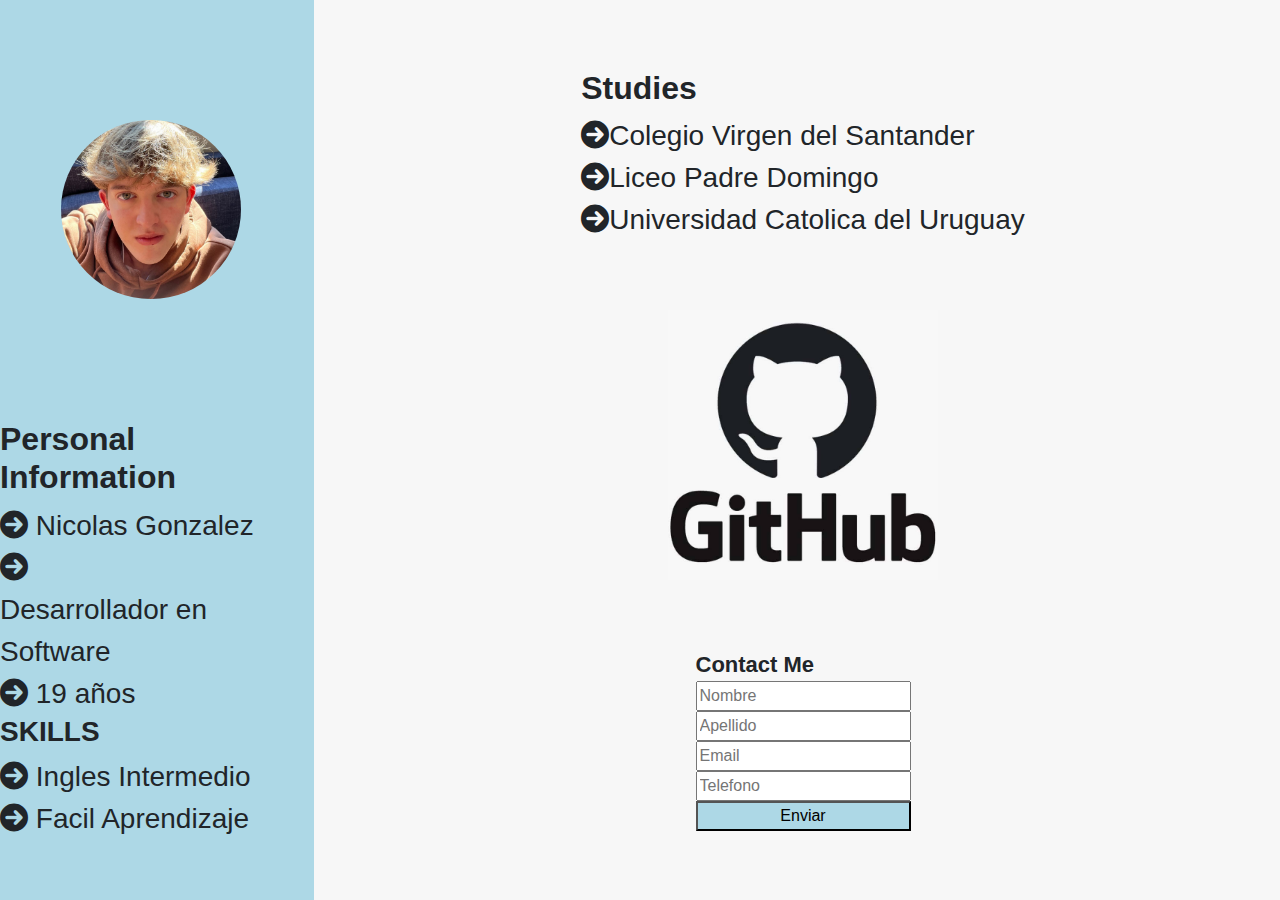
<file: Bootstrap/index.html>
<!DOCTYPE html>
<html lang="en">
<head>
    <meta charset="UTF-8">
    <meta name="viewport" content="width=device-width, initial-scale=1.0">
    <link href="https://cdn.jsdelivr.net/npm/bootstrap@5.3.3/dist/css/bootstrap.min.css" rel="stylesheet" integrity="sha384-QWTKZyjpPEjISv5WaRU9OFeRpok6YctnYmDr5pNlyT2bRjXh0JMhjY6hW+ALEwIH" crossorigin="anonymous">
    <link rel="stylesheet" href="./index.css">
    <link rel="stylesheet" href="https://cdnjs.cloudflare.com/ajax/libs/font-awesome/6.0.0-beta3/css/all.min.css">
    <title>Document</title>
</head>
<body>
    <script src="https://cdn.jsdelivr.net/npm/bootstrap@5.3.3/dist/js/bootstrap.bundle.min.js" integrity="sha384-YvpcrYf0tY3lHB60NNkmXc5s9fDVZLESaAA55NDzOxhy9GkcIdslK1eN7N6jIeHz" crossorigin="anonymous"></script>
    
            <div class="row d-flex flex-column flex-md-row " style="font-family: Arial, Helvetica, sans-serif;">
                <div class="col-12 col-md-3 min-vh-100 d-flex flex-column justify-content-evenly align-items-center" id="info" >
                    <div class="d-flex justify-content-center circle rounded-circle" style=" background-size: cover; background-position: center; width: 14vw; height: 14vw; background-image: url('./Media/Imagen de WhatsApp 2024-08-28 a las 08.24.29_20e0bb69.jpg');"></div>
                    <div id="personalInfo" class="text-break d-flex flex-column justify-content-around " style="height: 40%;" >
                        <div id= "data" class="">
                            <h3 class="fs-2 fw-bold">Personal Information</h3>
                            <div class="fs-3">
                                <div>
                                    <i class="fa-solid fa-circle-arrow-right"></i> <label class="">Nicolas Gonzalez</label>
                                </div>
                                <div>
                                    <i class="fa-solid fa-circle-arrow-right"></i> <label>Desarrollador en Software</label>
                                </div>
                                <div>
                                    <i class="fa-solid fa-circle-arrow-right"></i> <label>19 años</label>
                                </div>
                            </div>
                            
                        </div>

                        <div id="skills" class="text-break d-flex flex-column fs-2">
                            <h3 class="fw-bold">SKILLS</h3>
                            <div class="fs-3">
                                <div>
                                    <i class="fa-solid fa-circle-arrow-right"></i> <label>Ingles Intermedio</label>
                                </div>
                                <div>
                                    <i class="fa-solid fa-circle-arrow-right"></i> <label>Facil Aprendizaje</label>
                                </div>
                            </div>
                        </div>
                    </div>
              </div>

              <div class="col-12 col-md-9 min-vh-100 d-flex flex-column justify-content-evenly align-items-center text-break " id="career" style="background-color: rgba(245, 245, 245, 0.848);">
                    <div class="fs-3">
                        <h3 class="fw-bold fs-2" >Studies</h3>
                        <div>
                            <i class="fa-solid fa-circle-arrow-right"></i><label for="">Colegio Virgen del Santander</label>
                        </div>
                        <div>
                            <i class="fa-solid fa-circle-arrow-right"></i><label for="">Liceo Padre Domingo</label>
                        </div>
                        <div>
                            <i class="fa-solid fa-circle-arrow-right"></i><label for="">Universidad Catolica del Uruguay</label>
                        </div>
                    </div>
                <div id="proyects" class="" onclick="boton()" style="background-image: url('./Media/64e79ca5aff2fb7295bfddf9_github-que-es.jpg'); height: 30vh; width: 30vh; background-position: center; background-size: cover;"></div>
            <div class="d-flex flex-column text-break">
                <div style="font-size: 22px; font-weight: bold;">
                    <Label>Contact Me</Label>
                </div >
                <form action="" onsubmit="inputNull()" class="d-flex flex-column">
                    <input type="text" placeholder="Nombre" class="input" id="nombreFormulario">
                    <input type="text" placeholder="Apellido" class="input" id="apellidoFormulario">
                    <input type="text" placeholder="Email" class="input" id="emailFormulario">
                    <input type="number" placeholder="Telefono" class="input">
                    <button style="background-color:lightblue ;">Enviar</button>
                </form>
                </div>
            </div>

            <script>
                
                function boton()
                {
                    window.open("https://github.com/NicooGon/CSS-HTML.git");
                }

                function inputNull()
                {
                    let inputs = document.getElementsByClassName('input');
                    let nombreFormulario = document.getElementById('nombreFormulario');
                    let apellidoFormulario = document.getElementById('apellidoFormulario');
                    let emailFormulario = document.getElementById('emailFormulario');
                    let emailRegex = /^[a-z0-9!#$%&'*+/=?^_`{|}~-]+(?:\.[a-z0-9!#$%&'*+/=?^_`{|}~-]+)*@(?:[a-z0-9](?:[a-z0-9-]*[a-z0-9])?\.)+[a-z0-9](?:[a-z0-9-]*[a-z0-9])?$/;
                    let textRegex = /^[a-zA-Z\s]*$/;

                    for (var i = 0; i<inputs.length; i++)
                    {
                        if(inputs[i].value === '')
                        {
                            alert('Los campos tienen que estar completos');
                            return;
                        }
                    }
                    
                    if(!textRegex.test(nombreFormulario.value) || !textRegex.test(apellidoFormulario.value))
                    {
                        alert('El nombre y apellido solo puede contener letras')
                    }

                    if(!emailRegex.test(emailFormulario.value))
                    {
                        alert('Se introdujo el mail de manera incorrecta');
                    }
                }
            </script>
</body>
</html>
</file>
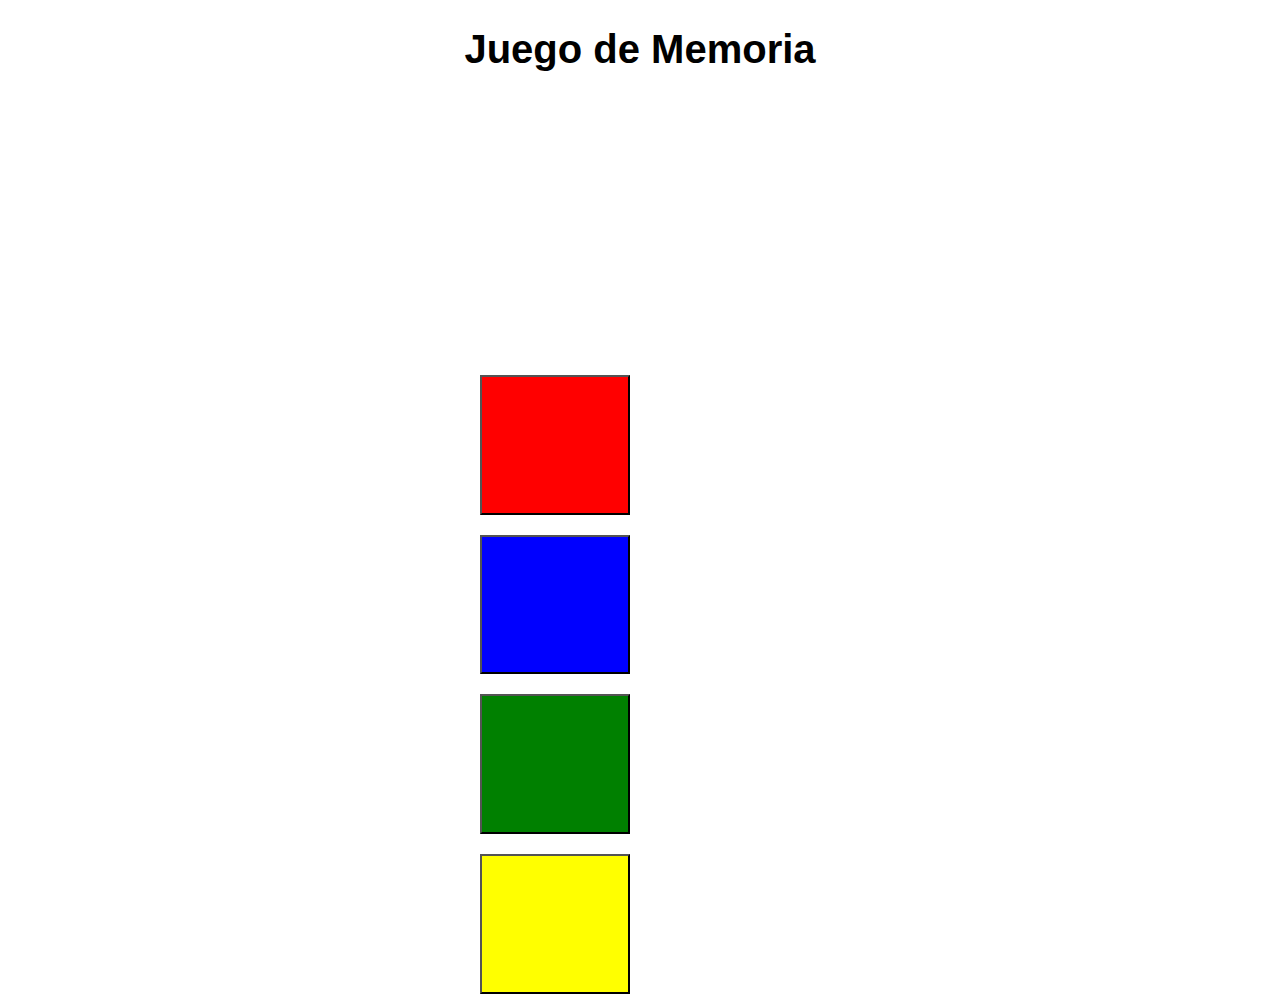
<file: Memory Game/index.html>
<!DOCTYPE html>
<html lang="en">
<head>
    <meta charset="UTF-8">
    <meta name="viewport" content="width=device-width, initial-scale=1.0">
    <link rel="stylesheet" href="index.css">
    <title>Document</title>
</head>
<body style="margin: 0;">
    <div id="titulo">
        <h1>Juego de Memoria</h1>
    </div>
    <div id="base">
        <div id="colores">
            <button onclick="cambiarColor(event)" class="boton" id="rojo"></button>
            <button onclick="cambiarColor(event)" class="boton" id="azul"></button>
            <button onclick="cambiarColor(event)" class="boton" id="verde"></button>
            <button onclick="cambiarColor(event)" class="boton" id="amarillo"></button>
        </div>
    </div>

    <script>
        document.addEventListener("DOMException",function()
        {
            const colors = ["red", "blue", "green", "black"];
            const sequence = [];
            let userSequence = [];
            let level = 1;
            let canClick = false;

            function cambiarColor(event)
            {
                event.target.style.opacity = "0.50";
                setTimeout(()=>
                {
                    event.target.style.opacity = "1";
                }, 500);
            }
        })
        
    </script>
</body>
</html>
</file>
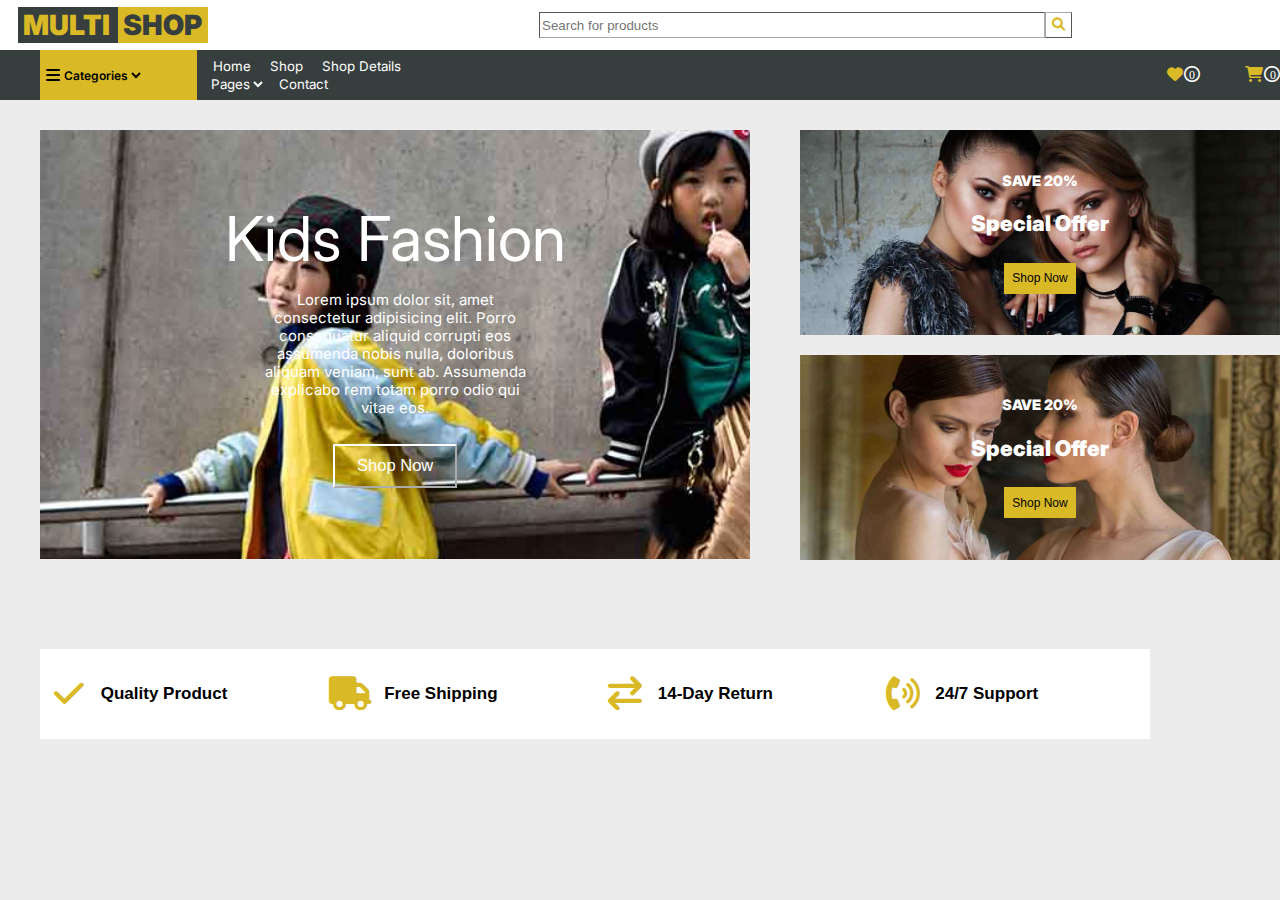
<file: Proyecto1/index.html>
<!DOCTYPE html>
<html lang="en">
<head>
    <meta charset="UTF-8">
    <link rel="stylesheet" href="index.css">
    <link rel="stylesheet" href="https://cdnjs.cloudflare.com/ajax/libs/font-awesome/6.0.0-beta3/css/all.min.css">
    <title>Introduccion</title>
</head>
<body>
    <div id="Arriba">
        <div id="MultiShop">
            <div class="Multi">MULTI</div>
            <div class= "Shop">SHOP</div>
        </div>
        <div id="Barra">
            <input type="text" placeholder="Search for products" class="Busqueda">
            <button id="Lupa" >
            <i class="fas fa-magnifying-glass"></i>
        </button>
        </div>
        <div id="Servicio">
            <label for="" id="Customer">Customer Service</label>
            <label for="" id="Numero">+012 345 6789</label>
        </div> 
    </div> 
    
    <div id="Menu">
        <div id="BarraCategoria">
            <div id="IconoCategoria">
                <i class="fa-solid fa-bars"></i>
                <select name="Categoria" id="Categoria">
                <option value="" st>Categories</option>
            </select>
            </div>
        </div>
        
        <div id="BotonesPrincipales">
            <div>
                <Button class="Botones">Home</Button>
                <button class="Botones">Shop</button>
                <button class="Botones">Shop Details</button>
                <select class="Botones" name="" id="Pages">
                    <option value="">Pages</option>
                </select>
                <button class="Botones">Contact</button>
            </div>
        </div>

        <div id="MercadoCorazon">
            <div >
                <i class="fa-solid fa-heart"></i>
            </div >
            <div class="Circulo">
                <i class="fa-regular fa-circle"> </i>
            </div>
            <div class="Valor0" >
                <label for="">0</label>
            </div>

            <div style="margin-left: 5vh;">
                <i class="fa-solid fa-cart-shopping"></i>
            </div>
            <div class="Circulo" >
                <i class="fa-regular fa-circle"> </i>
            </div>
            <div class="Valor0" style="margin-left: 103px;" >
                <label for="">0</label>
            </div>
        </div>
    </div>

    <div id="Imagenes">
        <div id="Imagen1" style="background-image: url('./Img/carousel-3.jpg');"> 
            <label for="">Kids Fashion</label>
            <p>Lorem ipsum dolor sit, amet consectetur adipisicing elit. Porro consequatur aliquid corrupti eos assumenda nobis nulla, doloribus aliquam veniam, sunt ab. Assumenda explicabo rem totam porro odio qui vitae eos.</p>
            <button>Shop Now</button>
        </div>
        <div id="ImagenesColumna">
            <div class="Imagen2" style="background-image: url('Img/offer-1.jpg');">
                <label for="">SAVE 20%</label>
                <p>Special Offer</p>
                <button>Shop Now</button>
            </div>
            <div class="Imagen2" style="background-image: url('Img/offer-2.jpg');">
                <label for="">SAVE 20%</label>
                <p>Special Offer</p>
                <button>Shop Now</button>
            </div>
        </div>
    </div>

    <div id="Abajo">
        
        <button class="BotonesAbajo"> <i class="fa-solid fa-check"></i> Quality Product</button>
        <button class="BotonesAbajo"> <i class="fa-solid fa-truck"></i> Free Shipping</button>
        <button class="BotonesAbajo"> <i class="fa-solid fa-arrow-right-arrow-left"></i> 14-Day Return</button>
        <button class="BotonesAbajo"> <i class="fa-solid fa-phone-volume"></i> 24/7 Support</button>
    </div>
</body>
</html>
</file>
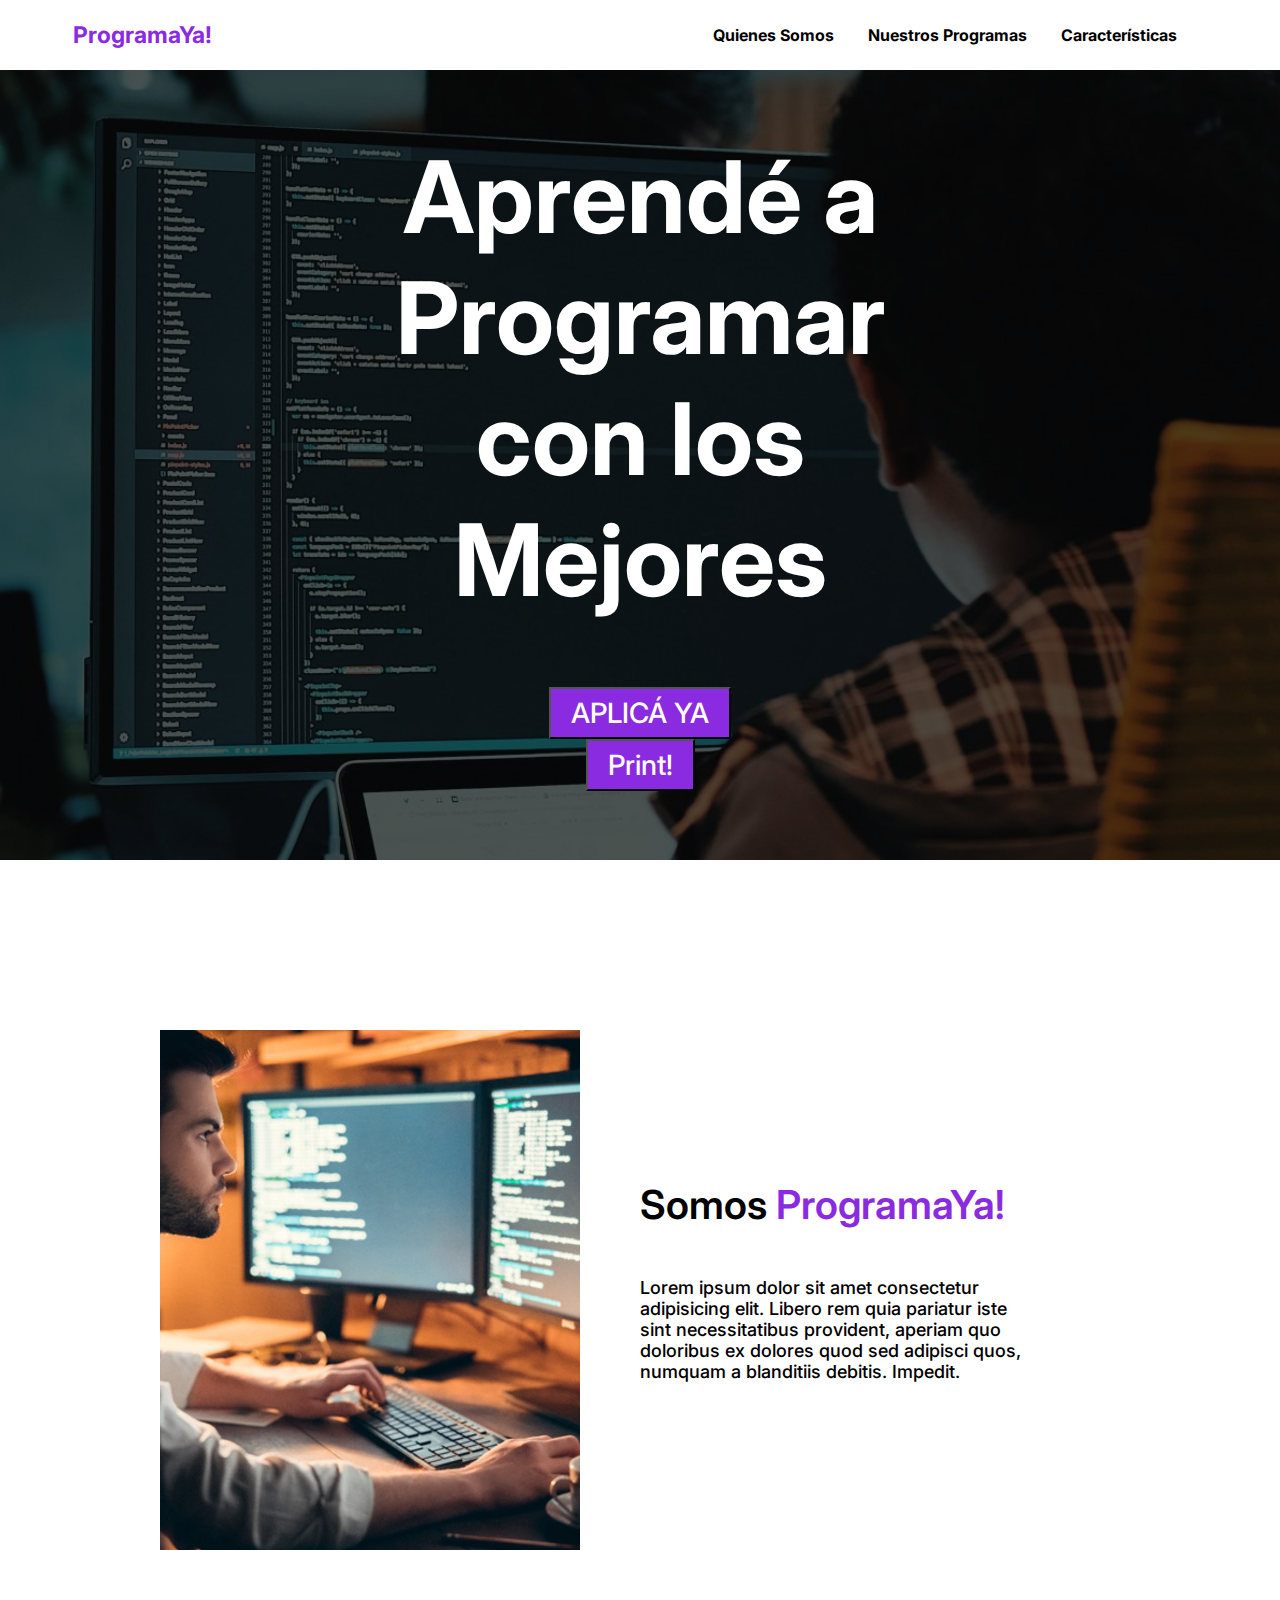
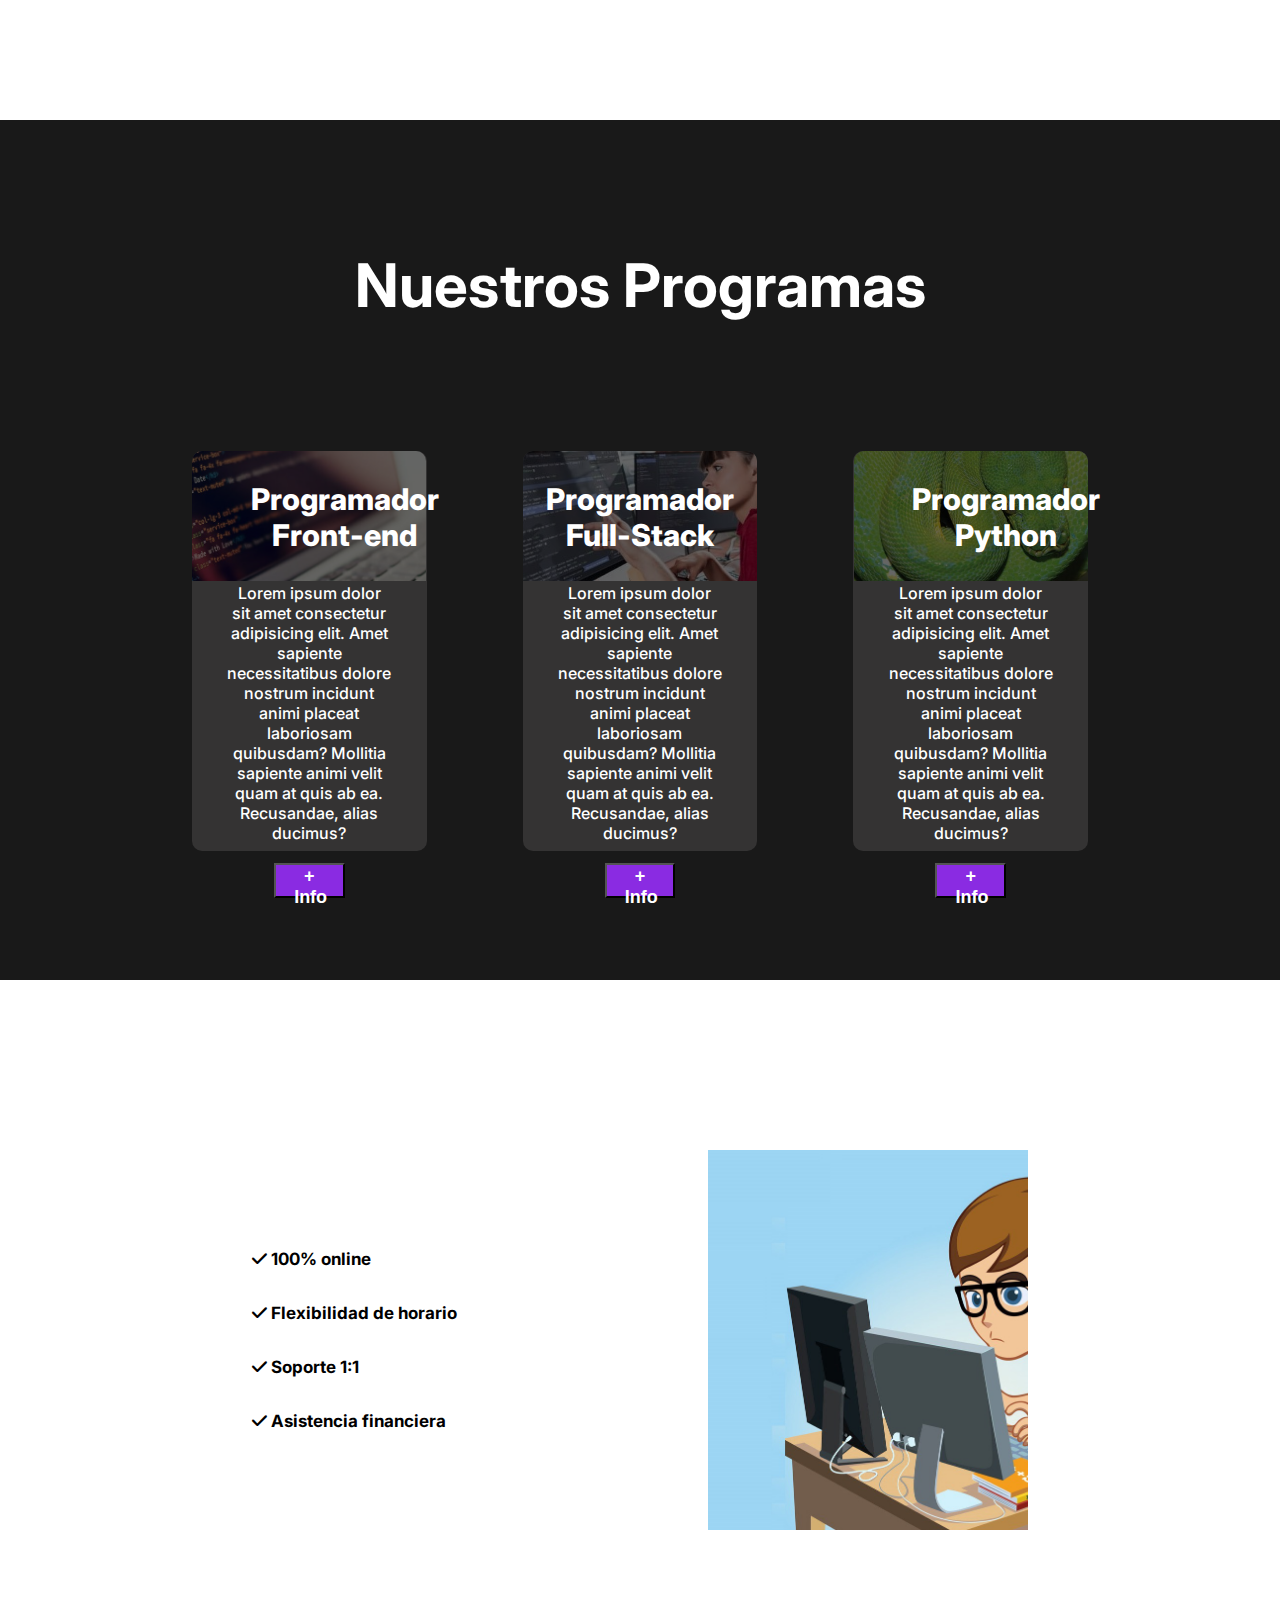
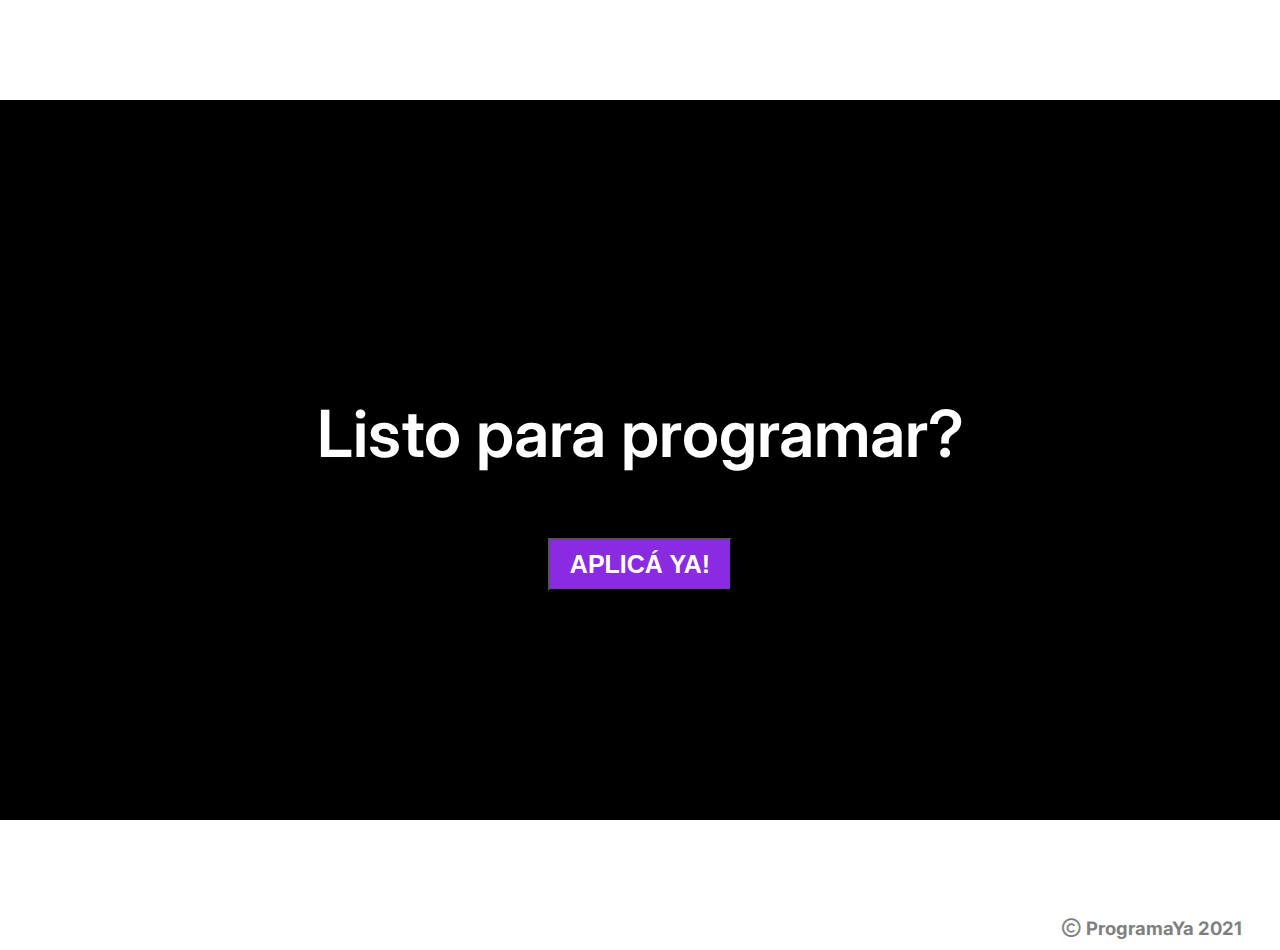
<file: Proyecto2/index.html>
<!DOCTYPE html>
<html lang="en">
<head>
    <meta charset="UTF-8">
    <meta name="viewport" content="width=device-width, initial-scale=1.0">
    <link rel="stylesheet" href="index.css">
    <link rel="stylesheet" href="https://cdnjs.cloudflare.com/ajax/libs/font-awesome/6.0.0-beta3/css/all.min.css">
    <title>Document</title>
</head>
<body style="margin:0;">
    <div id="principal">
        <div id="ProgramaYa">
            ProgramaYa!
        </div> 
        <div id="info">
            <a href="#seccion2">Quienes Somos</a>
            <a href="#seccion3">Nuestros Programas</a>
            <a href="#seccion4">Características</a>
        </div>
    </div>

    <section id="seccion1" >
        <div id="imagen1"  style="background-image: url('./media/hero.jpg');"></div>
        <div id="sec1info">
            <h1>Aprendé a Programar con los Mejores</h1>
        </div>
        <div id="sec1boton">
            <button>APLICÁ YA</button>
            <button>Print!</button>
        </div>
    </section>

    <section id="seccion2"> 
        <div id="imagenS2">
            <div id="imgS2" style="background-image: url('./media/somos-proya.jpg');"></div>
        </div>
        <div id="textoS2">
            <div id="tituloS2">
                <label for="" id="Somos">
                    Somos 
                </label>
                <label for="" id="ProgramaYaS2">
                    ProgramaYa!
                </label>
            </div>
            <P>
                Lorem ipsum dolor sit amet consectetur adipisicing elit. Libero rem quia pariatur iste sint necessitatibus provident, aperiam quo doloribus ex dolores quod sed adipisci quos, numquam a blanditiis debitis. Impedit.
            </P>
        </div>
    </section>

    <section id="seccion3">
        <Header id="nuestroPrograma">Nuestros Programas</Header>
        <div id="grillas">
            <div id="grilla1">
                <div class="tarjeta">
                    <div class="imagenS3" style="background-image: url('./media/front-end-cropped.jpg');"></div>
                    <div class="textoIT">
                        <p>Programador Front-end</p>
                    </div>
                    <div class="textoBotonT">
                        <div class="textoS3">
                            Lorem ipsum dolor sit amet consectetur adipisicing elit. Amet sapiente necessitatibus dolore nostrum incidunt animi placeat laboriosam quibusdam? Mollitia sapiente animi velit quam at quis ab ea. Recusandae, alias ducimus?
                        </div>
                        <button>+ Info</button>
                    </div>
                </div>
            </div>

            <div id="grilla2">
                <div class="tarjeta">
                    <div class="imagenS3" style="background-image: url('./media/full-stack-cropped.jpg');"></div>
                    <div class="textoIT" id="textoIT2">
                        <p>Programador Full-Stack</p>
                    </div>
                    <div class="textoBotonT">
                        <div class="textoS3">
                            Lorem ipsum dolor sit amet consectetur adipisicing elit. Amet sapiente necessitatibus dolore nostrum incidunt animi placeat laboriosam quibusdam? Mollitia sapiente animi velit quam at quis ab ea. Recusandae, alias ducimus?
                        </div>
                        <button>+ Info</button>
                    </div>
                </div>
            </div>

            <div id="grilla3">
                <div class="tarjeta">
                    <div class="imagenS3" style="background-image: url('./media/python-cropped.jpg');"></div>
                    <div class="textoIT">
                        <p>Programador Python</p>
                    </div>
                    <div class="textoBotonT">
                        <div class="textoS3">
                            Lorem ipsum dolor sit amet consectetur adipisicing elit. Amet sapiente necessitatibus dolore nostrum incidunt animi placeat laboriosam quibusdam? Mollitia sapiente animi velit quam at quis ab ea. Recusandae, alias ducimus?
                        </div>
                        <button>+ Info</button>
                    </div>
                </div>
            </div>
        </div>
    </section>

    <section id="seccion4">
        <div id="textoS4">
            <p>
                <i class="fa-solid fa-check"></i> 100% online
            </p>
            <p>
                <i class="fa-solid fa-check"></i> Flexibilidad de horario
            </p>
            <p>
                <i class="fa-solid fa-check"></i> Soporte 1:1
            </p>
            <p>
                <i class="fa-solid fa-check"></i> Asistencia financiera
            </p>
        </div>
        <div id="imagenS4" style="background-image: url('./media/background-2.jpeg');"></div>
    </section>

    <section id="seccion5">
        <div id="textoS5">
            <p>
               Listo para programar?
            </p>
            <div id="botonS5">
                <button>APLICÁ YA!</button>
            </div>
        </div>
    </section>

    <footer id="pie-de-pagina">
        <div id="textoPie">
            <p>
                <i class="fa-regular fa-copyright"></i> ProgramaYa 2021
            </p>
        </div>
    </footer>
</body>
</html>
</file>
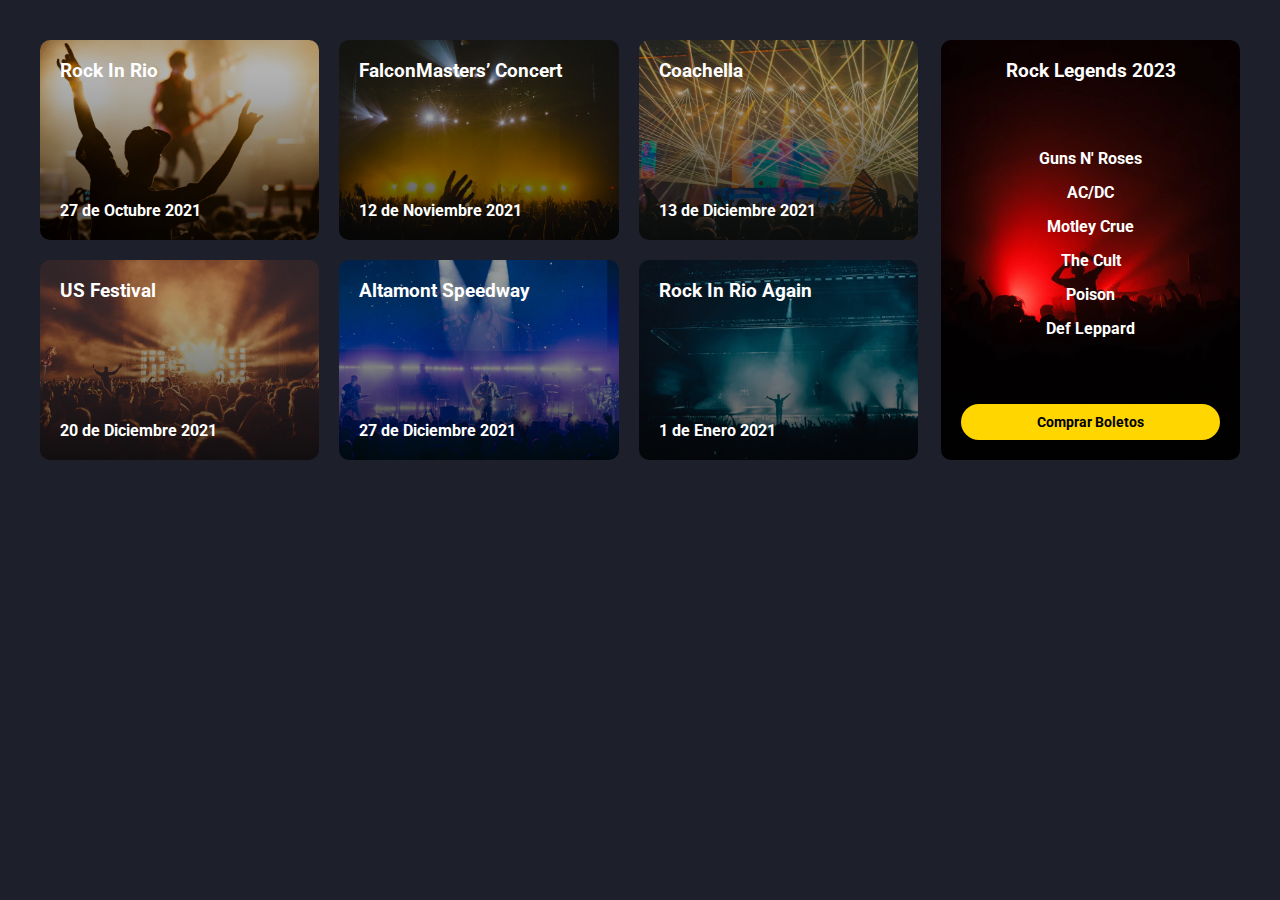
<file: Ej Maquetacion/Display flex/index.html>
<!DOCTYPE html>
<html lang="en">
<head>
	<meta charset="UTF-8">
	<meta http-equiv="X-UA-Compatible" content="IE=edge">
	<meta name="viewport" content="width=device-width, initial-scale=1.0">
	<link rel="preconnect" href="https://fonts.googleapis.com">
	<link rel="preconnect" href="https://fonts.gstatic.com" crossorigin>
	<link href="https://fonts.googleapis.com/css2?family=Roboto:wght@400;700&display=swap" rel="stylesheet"> 
	<link rel="stylesheet" href="estilos.css">
	<title>Flexbox vs CSS Grid</title>
</head>
<body>
	<div class="contenedor">
		<div class="contenedor-conciertos">
			<div class="card" style="background-image: url('./img/1.jpg')">
				<div class="textos">
					<h3>Rock In Rio</h3>
					<p>27 de Octubre 2021</p>
				</div>
			</div>
			<div class="card" style="background-image: url('./img/2.jpg')">
				<div class="textos">
					<h3>FalconMasters’ Concert</h3>
					<p>12 de Noviembre 2021</p>
				</div>
			</div>
			<div class="card" style="background-image: url('./img/3.jpg')">
				<div class="textos">
					<h3>Coachella</h3>
					<p>13 de Diciembre 2021</p>
				</div>
			</div>

			<div class="card" style="background-image: url('./img/4.jpg')">
				<div class="textos">
					<h3>US Festival</h3>
					<p>20 de Diciembre 2021</p>
				</div>
			</div>
			<div class="card" style="background-image: url('./img/5.jpg')">
				<div class="textos">
					<h3>Altamont Speedway</h3>
					<p>27 de Diciembre 2021</p>
				</div>
			</div>
			<div class="card" style="background-image: url('./img/6.jpg')">
				<div class="textos">
					<h3>Rock In Rio Again</h3>
					<p>1 de Enero 2021</p>
				</div>
			</div>
		</div>

		<div class="banner" style="background-image: url('./img/banner.jpg')">
			<h3>Rock Legends 2023</h3>
			<ul>
				<li>Guns N' Roses</li>
				<li>AC/DC</li>
				<li>Motley Crue</li>
				<li>The Cult</li>
				<li>Poison</li>
				<li>Def Leppard</li>
			</ul>
			<button class="boton">Comprar Boletos</button>
		</div>
	</div>
</body>
</html>
</file>
<file: Bootstrap/index.css>
#info{
    background-color: lightblue;
}
</file>
<file: Memory Game/index.css>
#titulo{
    font-family:'Franklin Gothic Medium', 'Arial Narrow', Arial, sans-serif;
    text-align: center;
    font-size: 20px;
}


#base{
    width: 100%;
    height: 850px;
    display: flex;
    justify-content: center;
    align-items: center;
}

#colores{
    width: 25%;
    height: 35%;
    display: flex;
    flex-wrap: wrap;
    justify-content: space-between;
    gap: 20px;
}

.boton{
    width: 47%;
    height: 47%;
    cursor: pointer;
}

#rojo{
    background-color: red;
}

#azul{
    background-color: blue;
}

#amarillo{
    background-color: yellow;
}

#verde{
    background-color: green;
}
</file>
<file: Proyecto1/index.css>
@import url('https://fonts.googleapis.com/css2?family=Inter:ital,wght@0,400;0,700;1,400;1,700&display=swap');
body{
    background-color: rgb(237, 236, 236);
    margin: 0px;
}

#Arriba{
    display: flex;
    background-color: white;
    height: 50px;
}

.Multi{
    background-color:rgb(55, 62, 62);
    width: 90px;
    height: 35px;
    padding-top: 0.5px;
    padding-left: 5px;
    padding-right: 5px;
    color: rgb(217, 185, 38);
    
}

.Shop{
    background-color:rgb(217, 185, 38);
    width: 80px;
    height: 35px;
    padding-top: 0.5px;
    padding-left: 5px;
    padding-right: 5px;
    color: rgb(55, 62, 62);
}

#MultiShop{
    margin-top: 7px;
    margin-left: 18px;
    display: flex;
    margin-right: 20%;
    font-family: Inter;
    font-weight: 1000;
    font-size: 28px;
}

#Barra{
    display: flex;
    align-items: center;
    margin-right: 25%;
    
}

.Busqueda{
    margin-left:75px;
    margin-top: 1.5px;
    margin-bottom:1.5px;
    background-color: white;
    width: 500px;
    height: 22px;
    border-width: 0.3px;
    border-color: darkgray;
}

#Lupa{
    height: 25.9px;
    background-color: white;
    color: rgb(217, 185, 38);
    border-width: 0.3px;
    border-color: darkgray;
}

#Customer{
    margin-left: 107px;
    font-size: 12px;
}

#Numero{
    margin-left: 100px;
    font-weight: 700;
    font-size: 15px;
}

#Servicio{
    margin-top: 7px;
    display: flex;
    flex-direction: column;
    font-family: Inter;
}

#Menu{
    background-color:rgb(55, 62, 62);
    background-size: cover;
    height: 50px;
    width: 100%;
    display: flex;
}

#Categoria{
    font-family: Inter;
    background-color: rgb(217, 185, 38);
    border: none;
    font-weight: 600;
    font-size: 12px;
}

#BarraCategoria{
    height: 50px;
    width: 250px;
    margin-left: 40px;
    background-color: rgb(217, 185, 38);
    align-content: center;
}

#IconoCategoria{
    margin-left: 6px;
    display: flex;
    align-items: center;
}

#BotonesPrincipales{
    align-content: center;
    margin-left: 10px;
}

.Botones{
    font-family: Inter;
    background-color:rgb(55, 62, 62);
    border:none;
    color: white;
    cursor: pointer;
    margin-right: 3px;
}

.Botones:hover{
    color:rgb(217, 185, 38);
}

#MercadoCorazon{
    align-content: center;
    margin-left: 58.5%;
    color:rgb(217, 185, 38);
    display: flex;
    align-items: center;
}

.Circulo{
    margin-left: 1px;
    color: white;
}

.Valor0{
    color: white;
    font-size:12px;
    margin-left: 22px;
    position: absolute;
}

#Imagenes{
    display: flex;
    margin-top: 30px;
    margin-left: 40px;
    font-family: Inter;
    color: white;
}

#Imagen1{
   margin-right: 40px;
   width: 65%;
   height: 346px;
   zoom: 124%;
   font-size: 50px;
   justify-content: center;
   display: flex;
   flex-direction: column;
   align-items: center;
}

#Imagen1 p{
    font-size: 12px;
    width: 40%;
    text-align: center;
}

#Imagen1 button{
    background-color: transparent;
    color: white;
    border-color: white;
    margin-top: 10px;
    height: 35px;
    width: 100px;   
}

#ImagenesColumna{
    display: flex;
    flex-direction: column;
}

.Imagen2{
    margin-bottom: 40px;
    width: 1000px;
    height: 428px;
    zoom: 48%;
    justify-content: center;
    display: flex;
    flex-direction: column;
    align-items: center;
    font-size: 30px;
    font-weight: 1000;
}

.Imagen2 p{
    font-size: 45px;
    width: 40%;
    text-align: center;
    font-weight: 1000;
}

.Imagen2 button{
    background-color: rgb(217, 185, 38);
    color: black;
    border: none;
    margin-top: 10px;
    height:65px;
    width: 150px; 
    font-size: 25px;
}

#Abajo{
    display: flex;
    justify-content: space-between;
    margin-top: 70px;
    margin-left: 40px;
    margin-right: 130px;
}

.BotonesAbajo{
    text-align: left;
    width: 330px;
    height: 90px;
    background-color: white;
    border: none;
    font-size: 17px;
    font-weight: 600;
}

.BotonesAbajo i{
    color: rgb(217, 185, 38);
    scale: 2;
    margin-right: 20px;
    margin-left: 15px;
}
</file>
<file: Proyecto2/index.css>
@import url('https://fonts.googleapis.com/css2?family=Inter:ital,wght@0,400;0,700;1,400;1,700&display=swap');

#principal {
    display: flex;
    background-color: white;
    font-family: Inter;
    width: 100%;
    justify-content: center;
    height: 70px;
    align-items: center;
    position: fixed;
    z-index: 2;
}

#ProgramaYa{
    width: 50%;
    font-size: 23px;
    font-weight: 700;
    color: blueviolet;
}

#info a{
    text-decoration: none;
    color: black;
    margin-right: 30px;
    font-weight: 700;
}

#seccion1{
    height: 860px;
    color: white;
    font-family: Inter;
    font-size: 50px;
    position: relative;
    display: flex;
    flex-direction: column;
    align-items: center;
    justify-content: center;
}

#imagen1{
    filter: brightness(40%);
    height: 100%;
    width: 100%; 
    background-size: cover;
    background-position: center;
    position: absolute;
}

#sec1info{
    text-align: center;
    width: 45%;
    position: relative;
    z-index: 1;
}

#sec1boton{
    align-items: center;
    display: flex;
    flex-direction: column;
    position: relative;
    z-index: 1;
}

#sec1boton button{
    background-color: blueviolet;
    color: white;
    font-family: Inter;
    font-size: 28px;
    font-weight: 501;
    padding: 7px 20px;
}

#seccion2{
    width: 100%;
    height: 860px;
    display: grid;
    grid-template-columns: 1fr 1fr;
    
}

#imagenS2{
    display: flex;
    justify-content:center;
    align-items:center;
}

#imgS2{
    margin-left: 100px;
    background-position: center; 
    width: 420px;
    height: 520px;
}

#textoS2{
    display: flex;
    flex-direction: column;
    justify-content: center;
    font-family: Inter;
}

#tituloS2{
    font-size: 40px;
    font-weight: 600;
    margin-bottom: 30px;
}

#ProgramaYaS2{
    color: blueviolet;
}

#textoS2 p{
   width: 60%;
   font-size: 18px;
   font-weight: 510;
}

#nuestroPrograma{
    background-color: rgb(25, 25, 25);
    width: 100%;
    color: white;
    text-align: center;
    font-family: Inter;
    font-size: 60px;
    font-weight: 700;
}

#seccion3{
    width: 100%;
    height: 860px;
    background-color: rgb(25, 25, 25);
    display: flex;
    flex-direction: column;
    align-items: center;
    justify-content: space-evenly;
}

#grillas{
    display: grid;
    grid-template-columns: 1fr 1fr 1fr;
}

#grilla1{
    display: flex;
    justify-content: right;
}

.tarjeta{
    display: flex;
    flex-direction: column;
    align-items: center;
    border-radius: 10px;
    width: 55%;
    height: 400px;
    background-color: rgb(52, 51, 51);
}

.imagenS3{
    width: 18.3%;
    height: 130px;
    background-size: cover;
    background-position: center;
    border-top-left-radius: 10px;
    border-top-right-radius: 10px;
    filter: brightness(40%);
    position:absolute;
}

.textoBotonT{
    color: white;
    display: flex;
    flex-direction: column;
    text-align: center;
    align-items: center;
    font-family: Inter;
}

.textoS3{
    width: 70%;
    font-size: 16px;
    font-weight: 500;
}

.textoBotonT button{
    margin-top: 20px;
    color: white;
    height: 35px;
    padding-left: 18px;
    padding-right: 18px;
    font-size: 18px;
    font-weight: 600;
}

.tarjeta button{
    background-color: blueviolet;
    width: 30%;
}

.textoIT{
    text-align: center;
    display: flex;
    position: relative;
    width: 50%;
   
}

.tarjeta div p{
    font-family: Inter;
    color: white;
    font-size: 30px;
    font-weight: 800;
}

#grilla2{
    display: flex;
    justify-content: center;
}

#textoIT2{
    width:80% ;
}

#grilla3{
    display: flex;
    justify-content: left;
}

#seccion4{
    display: flex;
    align-items: center;
    justify-content: space-evenly;
    height: 720px;
    background-color: white;
}

#textoS4{
    display: flex;
    flex-direction: column;
    font-family: Inter;
    font-size: 17px;
    font-weight:bolder;
}

#imagenS4{
    height: 380px;
    width: 25%;
    background-size: cover;
}

#seccion5{
    height: 720px;
    background-color: black;
    display: flex;
    justify-content: center;
    align-items: center;
}

#textoS5{
    color: white;
    display: flex;
    flex-direction: column;
    font-family: Inter;
}

#textoS5 p{
    font-size: 65px;
    font-weight: 600;
}

#botonS5{
    display: flex;
    align-items: center;
    justify-content: center;
}

#botonS5 button{
    background-color:blueviolet ;
    color: white;
    font-size: 25px;
    font-weight: 700;
    padding: 10px 20px;
}

#pie-de-pagina{
    background-color: white;
    height: 130px;
    display: flex;
    justify-content: right;
    align-items:last baseline;
}

#textoPie{
  display: flex;
  justify-content: center;
  width: 20%;
  height: 40%;
  font-family: Inter;
  color: gray;
  font-size: 18.5px;
  font-weight: bold;
}
</file>
<file: Ej Maquetacion/Display flex/estilos.css>
* {
	padding: 0;
	margin: 0;
	box-sizing: border-box;
}

body {
	background: #1D202B;
	color: #fff;
	font-family: 'Roboto', sans-serif;
}

.contenedor {
	width: 100%;
	max-width: 1200px;
	margin: auto;
	padding: 40px 0;
	display: flex;
	
}

.titulo {
	font-size: 24px;
	padding: 20px 0;
}

.contenedor-conciertos {
	display: flex;
	flex-wrap: wrap;
	gap: 20px;
}

.card {
	border-radius: 10px;
	min-height: 200px;
	font-weight: bold;
	padding: 20px;
	position: relative;
	overflow: hidden;
	background-size: cover;
	background-position: center center;
	width: 31%;
}

.card .textos {
	height: 100%;
	display: flex;
	flex-direction: column;
	justify-content: space-between;
}

.banner {
	border-radius: 10px;
	text-align: center;
	padding: 20px;
	background-size: cover;
	background-position: center center;
	width: 35%;
	display: flex;
	flex-direction: column;
	justify-content: space-between;
}

.banner ul {
	list-style: none;
	
}

.banner ul li {
	margin: 15px;
	font-weight: bold;
}

.banner .boton {
	background: #FFD600;
	display: block;
	width: 100%;
	font-weight: bold;
	font-size: 14px;
	text-align: center;
	padding: 10px;
	border: none;
	border-radius: 100px;
	font-family: 'Roboto', sans-serif;
	cursor: pointer;
}

@media screen and (max-width: 900px) {
	
}

@media screen and (max-width: 700px) {
	
}

@media screen and (max-width: 600px) {
	
}
</file>
